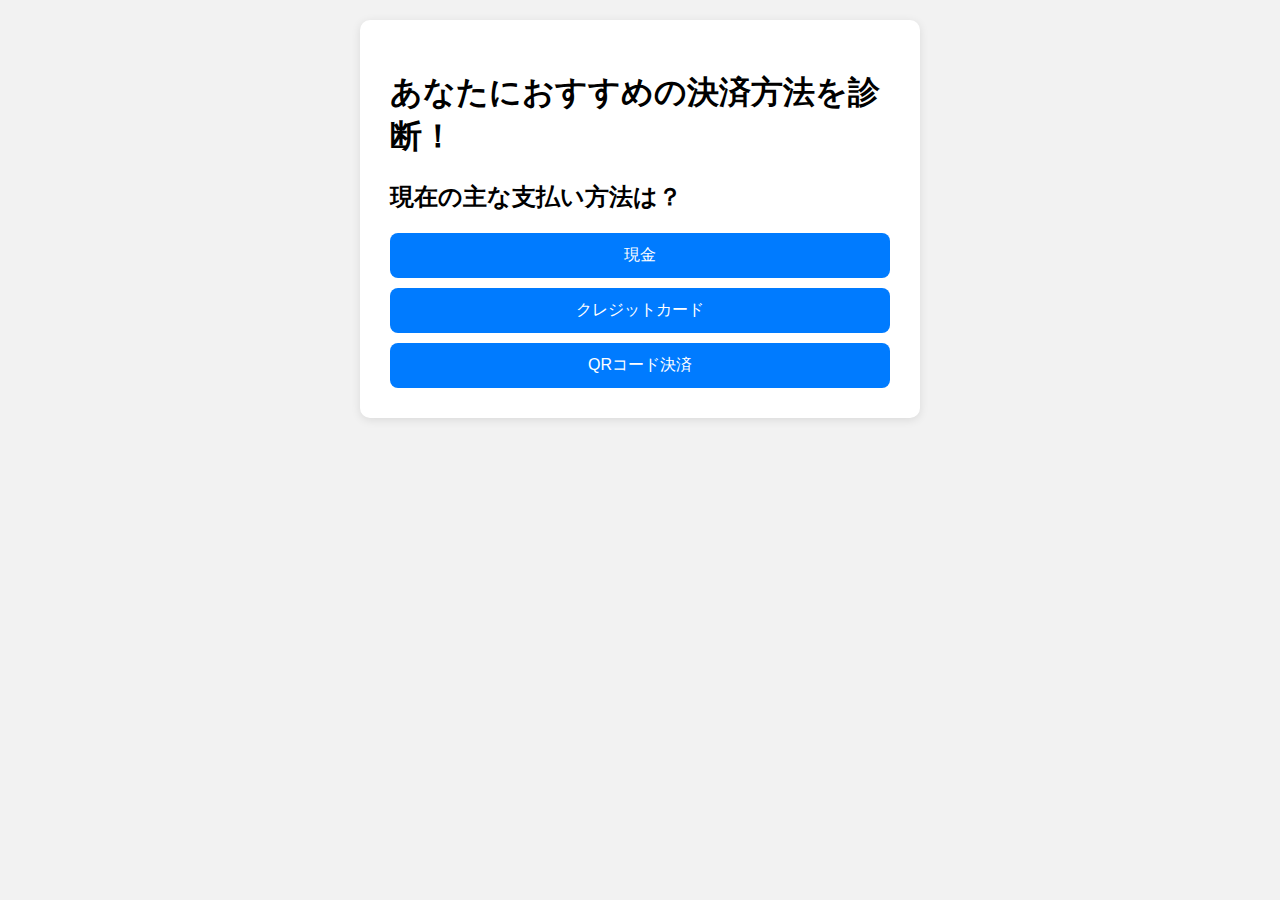
<file: WEB/index.html>
<!DOCTYPE html>
<html lang="ja">

<head>
    <meta charset="UTF-8" />
    <meta name="viewport" content="width=device-width, initial-scale=1.0" />
    <title>決済診断アプリ</title>
    <link rel="stylesheet" href="style.css" />
</head>

<body>
    <div class="container">
        <h1>あなたにおすすめの決済方法を診断！</h1>
        <div id="question-box"></div> <!-- ここにJSが質問を表示してくれる -->
    </div>
    <script src="script.js"></script>
</body>

</html>
</file>
<file: WEB/style.css>
body {
    font-family: sans-serif;
    background-color: #f2f2f2;
    margin: 0;
    padding: 20px;
}

.container {
    max-width: 500px;
    margin: 0 auto;
    background-color: white;
    padding: 30px;
    border-radius: 10px;
    box-shadow: 0 2px 10px rgba(0, 0, 0, 0.1);
}

button {
    display: block;
    width: 100%;
    padding: 12px;
    margin-top: 10px;
    font-size: 16px;
    border: none;
    border-radius: 8px;
    background-color: #007bff;
    color: white;
    cursor: pointer;
}

button:hover {
    background-color: #0056b3;
}
</file>
